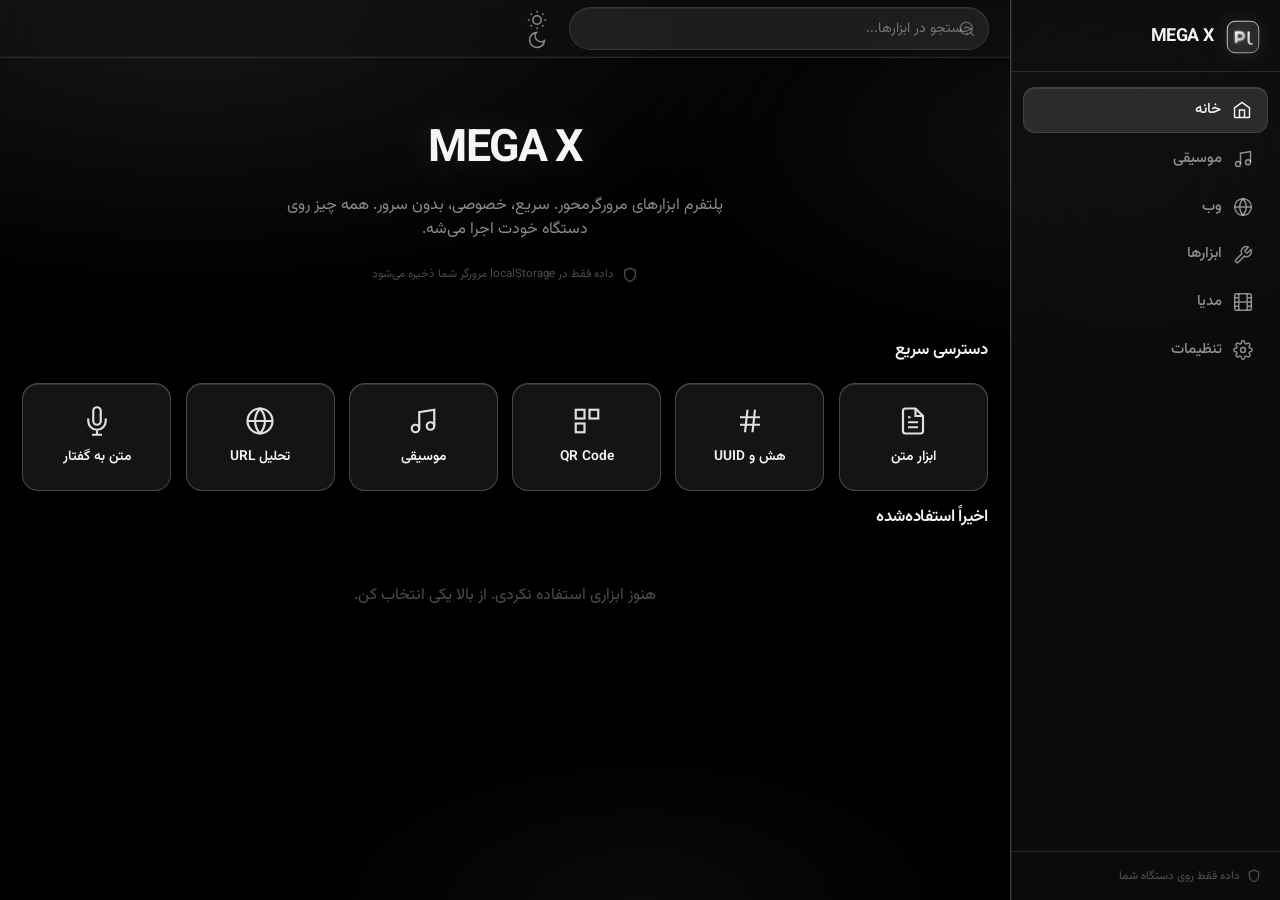
<file: index.html>
<!DOCTYPE html>
<html lang="fa" dir="rtl">
<head>
  <meta charset="UTF-8" />
  <meta name="viewport" content="width=device-width, initial-scale=1.0, viewport-fit=cover" />
  <meta name="description" content="MEGA X — پلتفرم ابزارهای مرورگرمحور پریمیوم. سریع، خصوصی، بدون سرور." />
  <meta name="theme-color" content="#000000" />
  <title>MEGA X</title>
  <link rel="icon" href="assets/svg/logo.svg" type="image/svg+xml" />
  <link rel="stylesheet" href="assets/css/style.css" />
  <link rel="preconnect" href="https://fonts.googleapis.com" />
  <link rel="preconnect" href="https://fonts.gstatic.com" crossorigin />
  <link href="https://fonts.googleapis.com/css2?family=Vazirmatn:wght@300;400;500;600;700&family=Inter:wght@400;500;600;700&display=swap" rel="stylesheet" />
</head>
<body>
  <div id="app" class="app">
    <!-- Sidebar / Nav -->
    <aside id="sidebar" class="sidebar" aria-label="منوی اصلی">
      <div class="sidebar-header">
        <a href="#/" class="brand" data-nav>
          <img src="assets/svg/logo.svg" alt="MEGA X" class="brand-logo" width="36" height="36" />
          <span class="brand-text">MEGA X</span>
        </a>
        <button id="sidebar-close" class="icon-btn mobile-only" aria-label="بستن منو">
          <svg width="20" height="20" viewBox="0 0 24 24" fill="none" stroke="currentColor" stroke-width="2"><path d="M18 6L6 18M6 6l12 12"/></svg>
        </button>
      </div>
      <nav class="sidebar-nav">
        <a href="#/" class="nav-item" data-nav data-route="home">
          <svg class="nav-icon" width="20" height="20" viewBox="0 0 24 24" fill="none" stroke="currentColor" stroke-width="1.75"><path d="M3 9.5L12 3l9 6.5V20a1 1 0 01-1 1H4a1 1 0 01-1-1V9.5z"/><path d="M9 21V12h6v9"/></svg>
          <span>خانه</span>
        </a>
        <a href="#/music" class="nav-item" data-nav data-route="music">
          <svg class="nav-icon" width="20" height="20" viewBox="0 0 24 24" fill="none" stroke="currentColor" stroke-width="1.75"><path d="M9 18V5l12-2v13"/><circle cx="6" cy="18" r="3"/><circle cx="18" cy="16" r="3"/></svg>
          <span>موسیقی</span>
        </a>
        <a href="#/web" class="nav-item" data-nav data-route="web">
          <svg class="nav-icon" width="20" height="20" viewBox="0 0 24 24" fill="none" stroke="currentColor" stroke-width="1.75"><circle cx="12" cy="12" r="10"/><path d="M2 12h20M12 2a15.3 15.3 0 014 10 15.3 15.3 0 01-4 10 15.3 15.3 0 01-4-10 15.3 15.3 0 014-10z"/></svg>
          <span>وب</span>
        </a>
        <a href="#/tools" class="nav-item" data-nav data-route="tools">
          <svg class="nav-icon" width="20" height="20" viewBox="0 0 24 24" fill="none" stroke="currentColor" stroke-width="1.75"><path d="M14.7 6.3a1 1 0 000 1.4l1.6 1.6a1 1 0 001.4 0l3.77-3.77a6 6 0 01-7.94 7.94l-6.91 6.91a2.12 2.12 0 01-3-3l6.91-6.91a6 6 0 017.94-7.94l-3.76 3.76z"/></svg>
          <span>ابزارها</span>
        </a>
        <a href="#/media" class="nav-item" data-nav data-route="media">
          <svg class="nav-icon" width="20" height="20" viewBox="0 0 24 24" fill="none" stroke="currentColor" stroke-width="1.75"><rect x="2" y="2" width="20" height="20" rx="2.18"/><path d="M7 2v20M17 2v20M2 12h20M2 7h5M2 17h5M17 17h5M17 7h5"/></svg>
          <span>مدیا</span>
        </a>
        <a href="#/settings" class="nav-item" data-nav data-route="settings">
          <svg class="nav-icon" width="20" height="20" viewBox="0 0 24 24" fill="none" stroke="currentColor" stroke-width="1.75"><circle cx="12" cy="12" r="3"/><path d="M19.4 15a1.65 1.65 0 00.33 1.82l.06.06a2 2 0 010 2.83 2 2 0 01-2.83 0l-.06-.06a1.65 1.65 0 00-1.82-.33 1.65 1.65 0 00-1 1.51V21a2 2 0 01-2 2 2 2 0 01-2-2v-.09A1.65 1.65 0 009 19.4a1.65 1.65 0 00-1.82.33l-.06.06a2 2 0 01-2.83 0 2 2 0 010-2.83l.06-.06A1.65 1.65 0 004.68 15a1.65 1.65 0 00-1.51-1H3a2 2 0 01-2-2 2 2 0 012-2h.09A1.65 1.65 0 004.6 9a1.65 1.65 0 00-.33-1.82l-.06-.06a2 2 0 010-2.83 2 2 0 012.83 0l.06.06A1.65 1.65 0 009 4.68a1.65 1.65 0 001-1.51V3a2 2 0 012-2 2 2 0 012 2v.09a1.65 1.65 0 001 1.51 1.65 1.65 0 001.82-.33l.06-.06a2 2 0 012.83 0 2 2 0 010 2.83l-.06.06A1.65 1.65 0 0019.4 9a1.65 1.65 0 001.51 1H21a2 2 0 012 2 2 2 0 01-2 2h-.09a1.65 1.65 0 00-1.51 1z"/></svg>
          <span>تنظیمات</span>
        </a>
      </nav>
      <div class="sidebar-footer">
        <div class="privacy-badge">
          <svg width="14" height="14" viewBox="0 0 24 24" fill="none" stroke="currentColor" stroke-width="2"><path d="M12 22s8-4 8-10V5l-8-3-8 3v7c0 6 8 10 8 10z"/></svg>
          <span>داده فقط روی دستگاه شما</span>
        </div>
      </div>
    </aside>

    <div class="overlay" id="overlay" hidden></div>

    <main class="main">
      <header class="topbar">
        <button id="menu-toggle" class="icon-btn mobile-only" aria-label="باز کردن منو">
          <svg width="22" height="22" viewBox="0 0 24 24" fill="none" stroke="currentColor" stroke-width="2"><path d="M3 12h18M3 6h18M3 18h18"/></svg>
        </button>
        <div class="search-wrap">
          <svg class="search-icon" width="18" height="18" viewBox="0 0 24 24" fill="none" stroke="currentColor" stroke-width="2"><circle cx="11" cy="11" r="8"/><path d="M21 21l-4.35-4.35"/></svg>
          <input type="search" id="global-search" placeholder="جستجو در ابزارها..." autocomplete="off" aria-label="جستجوی سراسری" />
        </div>
        <div class="topbar-actions">
          <button id="theme-toggle" class="icon-btn" aria-label="تغییر تم" title="تم">
            <svg class="icon-sun" width="20" height="20" viewBox="0 0 24 24" fill="none" stroke="currentColor" stroke-width="1.75"><circle cx="12" cy="12" r="5"/><path d="M12 1v2M12 21v2M4.22 4.22l1.42 1.42M18.36 18.36l1.42 1.42M1 12h2M21 12h2M4.22 19.78l1.42-1.42M18.36 5.64l1.42-1.42"/></svg>
            <svg class="icon-moon" width="20" height="20" viewBox="0 0 24 24" fill="none" stroke="currentColor" stroke-width="1.75" hidden><path d="M21 12.79A9 9 0 1111.21 3 7 7 0 0021 12.79z"/></svg>
          </button>
        </div>
      </header>

      <div id="content" class="content" role="main">
        <!-- dynamic -->
      </div>
    </main>
  </div>

  <div id="toast-container" class="toast-container" aria-live="polite"></div>

  <script type="module" src="assets/js/app.js"></script>
</body>
</html>
</file>
<file: assets/css/style.css>
/* MEGA X — True Apple Frosted Glass (no blue) */
:root {
  --bg-base: #000000;
  --glass: rgba(255, 255, 255, 0.08);
  --glass-mid: rgba(255, 255, 255, 0.12);
  --glass-strong: rgba(255, 255, 255, 0.16);
  --glass-border: rgba(255, 255, 255, 0.22);
  --glass-border-soft: rgba(255, 255, 255, 0.10);
  --text: #f5f5f7;
  --text-secondary: rgba(235, 235, 245, 0.58);
  --text-muted: rgba(235, 235, 245, 0.32);
  --accent: #ffffff;
  --accent-soft: rgba(255, 255, 255, 0.14);
  --accent-glow: rgba(255, 255, 255, 0.25);
  --fill: rgba(255, 255, 255, 0.08);
  --fill-strong: rgba(255, 255, 255, 0.14);
  --separator: rgba(255, 255, 255, 0.12);
  --success: #30d158;
  --warning: #ffd60a;
  --danger: #ff453a;
  --radius: 16px;
  --radius-sm: 12px;
  --radius-lg: 22px;
  --radius-xl: 28px;
  --shadow: 0 8px 40px rgba(0, 0, 0, 0.55);
  --font: "Vazirmatn", -apple-system, BlinkMacSystemFont, "SF Pro Text", "Inter", system-ui, sans-serif;
  --sidebar-w: 270px;
  --topbar-h: 58px;
  --ease: cubic-bezier(0.22, 1, 0.36, 1);
  --transition: 0.3s var(--ease);
  --blur: blur(48px) saturate(160%);
  --blur-strong: blur(64px) saturate(180%);
}

[data-theme="light"] {
  --bg-base: #e8e8ed;
  --glass: rgba(255, 255, 255, 0.55);
  --glass-mid: rgba(255, 255, 255, 0.7);
  --glass-strong: rgba(255, 255, 255, 0.82);
  --glass-border: rgba(0, 0, 0, 0.08);
  --glass-border-soft: rgba(0, 0, 0, 0.05);
  --text: #1c1c1e;
  --text-secondary: rgba(60, 60, 67, 0.68);
  --text-muted: rgba(60, 60, 67, 0.38);
  --accent: #1c1c1e;
  --accent-soft: rgba(0, 0, 0, 0.06);
  --accent-glow: rgba(0, 0, 0, 0.12);
  --fill: rgba(0, 0, 0, 0.05);
  --fill-strong: rgba(0, 0, 0, 0.09);
  --separator: rgba(0, 0, 0, 0.1);
  --shadow: 0 8px 32px rgba(0, 0, 0, 0.1);
}

*, *::before, *::after { box-sizing: border-box; margin: 0; padding: 0; }

html {
  font-size: 16px;
  -webkit-text-size-adjust: 100%;
  -webkit-font-smoothing: antialiased;
}

body {
  font-family: var(--font);
  background: var(--bg-base);
  color: var(--text);
  line-height: 1.5;
  min-height: 100dvh;
  overflow-x: hidden;
}

/* soft ambient light so glass can catch reflections */
body::before {
  content: "";
  position: fixed;
  inset: 0;
  z-index: -2;
  background:
    radial-gradient(ellipse 90% 60% at 15% 0%, rgba(255,255,255,0.09), transparent 55%),
    radial-gradient(ellipse 70% 50% at 85% 15%, rgba(255,255,255,0.06), transparent 50%),
    radial-gradient(ellipse 60% 40% at 50% 100%, rgba(255,255,255,0.04), transparent 45%),
    #000;
  pointer-events: none;
}

[data-theme="light"] body::before {
  background:
    radial-gradient(ellipse 80% 50% at 20% 0%, rgba(255,255,255,0.9), transparent 50%),
    radial-gradient(ellipse 60% 40% at 90% 20%, rgba(255,255,255,0.7), transparent 45%),
    #e8e8ed;
}

a { color: inherit; text-decoration: none; }
button { font-family: inherit; cursor: pointer; border: none; background: none; color: inherit; }
input, textarea, select { font-family: inherit; color: inherit; }

/* True glass surface */
.glass {
  background: var(--glass);
  backdrop-filter: var(--blur);
  -webkit-backdrop-filter: var(--blur);
  border: 1px solid var(--glass-border);
  box-shadow:
    0 8px 32px rgba(0,0,0,0.4),
    inset 0 1px 0 rgba(255,255,255,0.12);
}

.app { display: flex; min-height: 100dvh; }

.sidebar {
  width: var(--sidebar-w);
  background: rgba(20, 20, 22, 0.55);
  backdrop-filter: var(--blur-strong);
  -webkit-backdrop-filter: var(--blur-strong);
  border-left: 1px solid var(--glass-border);
  box-shadow: inset 1px 0 0 rgba(255,255,255,0.06);
  display: flex;
  flex-direction: column;
  position: fixed;
  top: 0; right: 0; bottom: 0;
  z-index: 100;
  transition: transform var(--transition);
}

[data-theme="light"] .sidebar {
  background: rgba(255, 255, 255, 0.65);
}

.sidebar-header {
  display: flex;
  align-items: center;
  justify-content: space-between;
  padding: 1.2rem 1.2rem 1rem;
  border-bottom: 1px solid var(--separator);
}

.brand {
  display: flex;
  align-items: center;
  gap: 0.7rem;
  font-weight: 700;
  font-size: 1.12rem;
  letter-spacing: -0.03em;
}

.brand-logo {
  filter: drop-shadow(0 0 12px rgba(255,255,255,0.35));
}

.brand-text { color: var(--text); font-weight: 700; }

.sidebar-nav {
  flex: 1;
  padding: 0.9rem 0.75rem;
  display: flex;
  flex-direction: column;
  gap: 0.2rem;
  overflow-y: auto;
}

.nav-item {
  display: flex;
  align-items: center;
  gap: 0.7rem;
  padding: 0.7rem 0.95rem;
  border-radius: var(--radius-sm);
  color: var(--text-secondary);
  font-weight: 500;
  font-size: 0.93rem;
  transition: all var(--transition);
}

.nav-item:hover {
  background: var(--fill);
  color: var(--text);
}

.nav-item.active {
  background: var(--glass-mid);
  color: var(--text);
  border: 1px solid var(--glass-border-soft);
  box-shadow: inset 0 1px 0 rgba(255,255,255,0.1);
}

.nav-icon { flex-shrink: 0; }

.sidebar-footer {
  padding: 0.95rem 1.2rem;
  border-top: 1px solid var(--separator);
}

.privacy-badge {
  display: flex;
  align-items: center;
  gap: 0.45rem;
  font-size: 0.72rem;
  color: var(--text-muted);
}

.main {
  flex: 1;
  margin-right: var(--sidebar-w);
  display: flex;
  flex-direction: column;
  min-width: 0;
}

.topbar {
  height: var(--topbar-h);
  display: flex;
  align-items: center;
  gap: 0.85rem;
  padding: 0 1.3rem;
  background: rgba(18, 18, 20, 0.5);
  backdrop-filter: var(--blur);
  -webkit-backdrop-filter: var(--blur);
  border-bottom: 1px solid var(--glass-border-soft);
  box-shadow: inset 0 -1px 0 rgba(255,255,255,0.04);
  position: sticky;
  top: 0;
  z-index: 50;
}

[data-theme="light"] .topbar {
  background: rgba(255, 255, 255, 0.55);
}

.search-wrap { flex: 1; max-width: 420px; position: relative; }
.search-icon {
  position: absolute;
  right: 13px;
  top: 50%;
  transform: translateY(-50%);
  color: var(--text-muted);
  pointer-events: none;
}

#global-search {
  width: 100%;
  padding: 0.58rem 1rem 0.58rem 2.7rem;
  background: var(--fill);
  border: 1px solid var(--glass-border-soft);
  border-radius: 999px;
  font-size: 0.88rem;
  outline: none;
  transition: all var(--transition);
  box-shadow: inset 0 1px 0 rgba(255,255,255,0.06);
}

#global-search:focus {
  background: var(--fill-strong);
  border-color: var(--glass-border);
  box-shadow: 0 0 0 3px rgba(255,255,255,0.06), inset 0 1px 0 rgba(255,255,255,0.08);
}

.topbar-actions { display: flex; gap: 0.35rem; }

.icon-btn {
  width: 38px;
  height: 38px;
  display: grid;
  place-items: center;
  border-radius: 50%;
  color: var(--text-secondary);
  transition: all var(--transition);
}

.icon-btn:hover {
  background: var(--fill);
  color: var(--text);
}

.content {
  flex: 1;
  padding: 1.4rem;
  max-width: 1100px;
  width: 100%;
  margin: 0 auto;
}

.content > * { animation: fadeUp 0.4s var(--ease) both; }

@keyframes fadeUp {
  from { opacity: 0; transform: translateY(14px); }
  to { opacity: 1; transform: translateY(0); }
}

.mobile-only { display: none; }
.overlay {
  position: fixed;
  inset: 0;
  background: rgba(0, 0, 0, 0.5);
  backdrop-filter: blur(12px);
  -webkit-backdrop-filter: blur(12px);
  z-index: 90;
}

@media (max-width: 900px) {
  .mobile-only { display: grid; }
  .sidebar { transform: translateX(100%); }
  .sidebar.open { transform: translateX(0); }
  .main { margin-right: 0; }
  .content { padding: 1rem; }
}

/* Cards — glass with highlight edge */
.card {
  background: var(--glass);
  backdrop-filter: var(--blur);
  -webkit-backdrop-filter: var(--blur);
  border: 1px solid var(--glass-border);
  border-radius: var(--radius);
  padding: 1.2rem;
  box-shadow:
    0 8px 32px rgba(0,0,0,0.35),
    inset 0 1px 0 rgba(255,255,255,0.14);
  transition: border-color var(--transition), transform var(--transition);
}

.card:hover {
  border-color: rgba(255, 255, 255, 0.3);
}

.btn {
  display: inline-flex;
  align-items: center;
  justify-content: center;
  gap: 0.4rem;
  padding: 0.58rem 1.15rem;
  border-radius: 999px;
  font-weight: 600;
  font-size: 0.88rem;
  transition: all 0.2s var(--ease);
}

.btn:active { transform: scale(0.96); }

.btn-primary {
  background: rgba(255, 255, 255, 0.92);
  color: #0a0a0a;
  box-shadow:
    0 2px 16px rgba(255,255,255,0.15),
    inset 0 1px 0 rgba(255,255,255,0.5);
}

.btn-primary:hover {
  background: #fff;
  box-shadow: 0 4px 24px rgba(255,255,255,0.22);
}

.btn-ghost {
  background: var(--fill);
  color: var(--text);
  border: 1px solid var(--glass-border-soft);
  box-shadow: inset 0 1px 0 rgba(255,255,255,0.08);
}

.btn-ghost:hover {
  background: var(--fill-strong);
  border-color: var(--glass-border);
}

.btn-sm { padding: 0.38rem 0.8rem; font-size: 0.78rem; }

.form-group { margin-bottom: 0.9rem; }
.form-label {
  display: block;
  font-size: 0.8rem;
  font-weight: 500;
  color: var(--text-secondary);
  margin-bottom: 0.35rem;
}

.input, .textarea, .select {
  width: 100%;
  padding: 0.68rem 1rem;
  background: var(--fill);
  border: 1px solid var(--glass-border-soft);
  border-radius: var(--radius-sm);
  font-size: 0.92rem;
  outline: none;
  transition: all var(--transition);
  box-shadow: inset 0 1px 0 rgba(255,255,255,0.06);
}

.input:focus, .textarea:focus, .select:focus {
  background: var(--fill-strong);
  border-color: var(--glass-border);
  box-shadow: 0 0 0 3px rgba(255,255,255,0.05);
}

.textarea { min-height: 130px; resize: vertical; }

.hero { text-align: center; padding: 2.3rem 1rem 1.9rem; }
.hero-title {
  font-size: clamp(2rem, 5vw, 2.8rem);
  font-weight: 700;
  letter-spacing: -0.04em;
  margin-bottom: 0.6rem;
  color: var(--text);
  text-shadow: 0 0 40px rgba(255,255,255,0.15);
}
.hero-desc {
  color: var(--text-secondary);
  font-size: 1rem;
  max-width: 480px;
  margin: 0 auto 1.5rem;
}

.tools-grid {
  display: grid;
  grid-template-columns: repeat(auto-fill, minmax(148px, 1fr));
  gap: 0.9rem;
  margin-top: 1.25rem;
}

.tool-card {
  display: flex;
  flex-direction: column;
  align-items: center;
  gap: 0.65rem;
  padding: 1.4rem 0.9rem;
  background: var(--glass);
  backdrop-filter: var(--blur);
  -webkit-backdrop-filter: var(--blur);
  border: 1px solid var(--glass-border);
  border-radius: var(--radius);
  text-align: center;
  box-shadow: inset 0 1px 0 rgba(255,255,255,0.12);
  transition: all var(--transition);
  cursor: pointer;
}

.tool-card:hover {
  border-color: rgba(255, 255, 255, 0.32);
  transform: translateY(-3px);
  box-shadow:
    0 12px 36px rgba(0,0,0,0.4),
    inset 0 1px 0 rgba(255,255,255,0.18);
}
.tool-card:active { transform: scale(0.97); }
.tool-card svg { width: 30px; height: 30px; color: var(--text); opacity: 0.9; }
.tool-card span { font-weight: 600; font-size: 0.86rem; }

.section-title {
  font-size: 1.05rem;
  font-weight: 600;
  margin-bottom: 0.85rem;
  letter-spacing: -0.02em;
}

.empty-state {
  text-align: center;
  padding: 2.5rem 1.25rem;
  color: var(--text-muted);
}

.page-header { margin-bottom: 1.25rem; }
.page-title {
  font-size: 1.45rem;
  font-weight: 700;
  letter-spacing: -0.03em;
  margin-bottom: 0.3rem;
}
.page-desc { color: var(--text-secondary); font-size: 0.9rem; }

.tool-panel { display: grid; gap: 1rem; }
@media (min-width: 768px) {
  .tool-panel.two-col { grid-template-columns: 1fr 1fr; }
}

.result-box {
  background: var(--fill);
  border: 1px solid var(--glass-border-soft);
  border-radius: var(--radius-sm);
  padding: 0.9rem;
  font-family: ui-monospace, "SF Mono", monospace;
  font-size: 0.86rem;
  word-break: break-all;
  min-height: 44px;
}

.stats-row {
  display: flex;
  flex-wrap: wrap;
  gap: 0.75rem;
  margin-top: 0.7rem;
}

.stat {
  background: var(--fill);
  border: 1px solid var(--glass-border-soft);
  border-radius: var(--radius-sm);
  padding: 0.55rem 0.9rem;
  min-width: 90px;
  box-shadow: inset 0 1px 0 rgba(255,255,255,0.06);
}

.stat-value { font-size: 1.2rem; font-weight: 700; color: var(--text); }
.stat-label { font-size: 0.7rem; color: var(--text-muted); }

.toast-container {
  position: fixed;
  bottom: 1.5rem;
  left: 50%;
  transform: translateX(-50%);
  z-index: 200;
  display: flex;
  flex-direction: column;
  gap: 0.4rem;
  pointer-events: none;
}

.toast {
  background: rgba(40, 40, 44, 0.85);
  backdrop-filter: blur(32px);
  -webkit-backdrop-filter: blur(32px);
  border: 1px solid var(--glass-border);
  color: var(--text);
  padding: 0.7rem 1.2rem;
  border-radius: 999px;
  box-shadow: var(--shadow), inset 0 1px 0 rgba(255,255,255,0.1);
  font-size: 0.86rem;
  animation: toastIn 0.3s var(--ease);
  pointer-events: auto;
}

@keyframes toastIn {
  from { opacity: 0; transform: translateY(10px) scale(0.96); }
  to { opacity: 1; transform: translateY(0) scale(1); }
}

.music-results { display: flex; flex-direction: column; gap: 0.7rem; }

.track-card {
  display: flex;
  gap: 0.9rem;
  align-items: center;
  padding: 0.9rem;
  background: var(--glass);
  backdrop-filter: var(--blur);
  -webkit-backdrop-filter: var(--blur);
  border: 1px solid var(--glass-border);
  border-radius: var(--radius);
  box-shadow: inset 0 1px 0 rgba(255,255,255,0.1);
  transition: all var(--transition);
  cursor: pointer;
}

.track-card:hover {
  border-color: rgba(255, 255, 255, 0.3);
  background: var(--glass-mid);
}
.track-card:active { transform: scale(0.985); }

.track-art {
  width: 54px;
  height: 54px;
  border-radius: 12px;
  background: var(--fill);
  display: grid;
  place-items: center;
  flex-shrink: 0;
  overflow: hidden;
  box-shadow: 0 4px 16px rgba(0,0,0,0.35);
}
.track-art img { width: 100%; height: 100%; object-fit: cover; }
.track-info { flex: 1; min-width: 0; }
.track-title {
  font-weight: 600;
  font-size: 0.93rem;
  margin-bottom: 0.12rem;
  white-space: nowrap;
  overflow: hidden;
  text-overflow: ellipsis;
}
.track-meta {
  font-size: 0.78rem;
  color: var(--text-secondary);
  white-space: nowrap;
  overflow: hidden;
  text-overflow: ellipsis;
}
.track-actions { flex-shrink: 0; }

.settings-list { display: flex; flex-direction: column; gap: 0.65rem; }
.settings-item {
  display: flex;
  align-items: center;
  justify-content: space-between;
  padding: 1rem 1.15rem;
  background: var(--glass);
  backdrop-filter: var(--blur);
  -webkit-backdrop-filter: var(--blur);
  border: 1px solid var(--glass-border);
  border-radius: var(--radius);
  box-shadow: inset 0 1px 0 rgba(255,255,255,0.1);
}

.skeleton {
  background: linear-gradient(90deg, var(--fill) 25%, var(--fill-strong) 50%, var(--fill) 75%);
  background-size: 200% 100%;
  animation: skeleton 1.2s ease-in-out infinite;
  border-radius: 12px;
}
@keyframes skeleton {
  0% { background-position: 200% 0; }
  100% { background-position: -200% 0; }
}

@media (prefers-reduced-motion: reduce) {
  *, *::before, *::after {
    animation-duration: 0.01ms !important;
    transition-duration: 0.01ms !important;
  }
}

:focus-visible { outline: 2px solid rgba(255,255,255,0.5); outline-offset: 2px; }

.hidden { display: none !important; }
.mt-1 { margin-top: 0.45rem; }
.mt-2 { margin-top: 0.9rem; }
.mb-2 { margin-bottom: 0.9rem; }
.flex { display: flex; }
.gap-2 { gap: 0.65rem; }
.flex-wrap { flex-wrap: wrap; }
.text-muted { color: var(--text-muted); }
.text-sm { font-size: 0.82rem; }
.w-full { width: 100%; }

/* ========== MINI PLAYER ========== */
.mini-player {
  position: fixed;
  bottom: 0; left: 0; right: 0;
  z-index: 150;
  display: flex;
  align-items: center;
  gap: 0.75rem;
  padding: 0.6rem 1.1rem;
  padding-bottom: max(0.6rem, env(safe-area-inset-bottom));
  background: rgba(22, 22, 26, 0.65);
  backdrop-filter: blur(56px) saturate(180%);
  -webkit-backdrop-filter: blur(56px) saturate(180%);
  border-top: 1px solid var(--glass-border);
  box-shadow:
    0 -16px 48px rgba(0,0,0,0.5),
    inset 0 1px 0 rgba(255,255,255,0.12);
  cursor: pointer;
  transform: translateY(110%);
  transition: transform 0.45s var(--ease);
}
[data-theme="light"] .mini-player {
  background: rgba(255, 255, 255, 0.72);
}
.mini-player.show { transform: translateY(0); }

.mini-art {
  width: 44px; height: 44px;
  border-radius: 10px;
  object-fit: cover;
  flex-shrink: 0;
  box-shadow: 0 4px 16px rgba(0,0,0,0.4);
}
.mini-info { flex: 1; min-width: 0; }
.mini-title {
  font-weight: 600;
  font-size: 0.88rem;
  white-space: nowrap;
  overflow: hidden;
  text-overflow: ellipsis;
}
.mini-artist {
  font-size: 0.72rem;
  color: var(--text-secondary);
  white-space: nowrap;
  overflow: hidden;
  text-overflow: ellipsis;
}
.mini-controls { display: flex; align-items: center; gap: 0.15rem; }
.mini-controls button {
  width: 36px; height: 36px;
  display: grid;
  place-items: center;
  border-radius: 50%;
  color: var(--text);
  transition: background 0.15s;
}
.mini-controls button:hover { background: var(--fill); }
.mini-play {
  background: rgba(255,255,255,0.15) !important;
  box-shadow: inset 0 1px 0 rgba(255,255,255,0.2);
}

/* ========== FULL PLAYER — real glass player ========== */
.player-overlay {
  position: fixed;
  inset: 0;
  z-index: 160;
  background: rgba(0, 0, 0, 0.55);
  backdrop-filter: blur(16px);
  -webkit-backdrop-filter: blur(16px);
  opacity: 0;
  visibility: hidden;
  transition: opacity 0.35s ease, visibility 0.35s;
}
.player-overlay.open { opacity: 1; visibility: visible; }

.player-sheet {
  position: fixed;
  left: 0; right: 0; bottom: 0;
  z-index: 170;
  max-height: 95dvh;
  border-radius: 28px 28px 0 0;
  background: rgba(18, 18, 22, 0.72);
  backdrop-filter: blur(72px) saturate(200%);
  -webkit-backdrop-filter: blur(72px) saturate(200%);
  border: 1px solid rgba(255, 255, 255, 0.2);
  border-bottom: none;
  box-shadow:
    0 -28px 80px rgba(0,0,0,0.6),
    inset 0 1px 0 rgba(255,255,255,0.18),
    inset 0 -1px 0 rgba(255,255,255,0.04);
  transform: translateY(105%);
  transition: transform 0.5s var(--ease);
  display: flex;
  flex-direction: column;
  overflow: hidden;
}
[data-theme="light"] .player-sheet {
  background: rgba(255, 255, 255, 0.78);
}
.player-sheet.open { transform: translateY(0); }

.player-handle {
  width: 40px; height: 5px;
  border-radius: 99px;
  background: rgba(255, 255, 255, 0.28);
  margin: 0.75rem auto 0.35rem;
  flex-shrink: 0;
  box-shadow: 0 0 8px rgba(255,255,255,0.15);
}

.player-body {
  padding: 0.3rem 1.5rem 1.6rem;
  overflow-y: auto;
  flex: 1;
  display: flex;
  flex-direction: column;
  align-items: center;
}

.player-art-wrap {
  width: min(280px, 72vw);
  aspect-ratio: 1;
  border-radius: 20px;
  overflow: hidden;
  margin: 0.7rem 0 1.4rem;
  box-shadow:
    0 20px 56px rgba(0,0,0,0.55),
    0 0 0 1px rgba(255,255,255,0.12),
    0 0 60px rgba(255,255,255,0.08);
  position: relative;
}
.player-art-wrap img { width: 100%; height: 100%; object-fit: cover; }
.player-art-glow {
  position: absolute;
  inset: -30%;
  background: radial-gradient(circle, rgba(255,255,255,0.18) 0%, transparent 65%);
  z-index: -1;
  animation: pulseGlow 4s ease-in-out infinite;
}
@keyframes pulseGlow {
  0%, 100% { opacity: 0.4; transform: scale(1); }
  50% { opacity: 0.7; transform: scale(1.08); }
}

.player-track-title {
  font-size: 1.35rem;
  font-weight: 700;
  text-align: center;
  letter-spacing: -0.03em;
  text-shadow: 0 0 24px rgba(255,255,255,0.12);
}
.player-track-artist {
  font-size: 0.95rem;
  color: var(--text-secondary);
  margin-top: 0.25rem;
  text-align: center;
}
.player-badge {
  display: inline-block;
  margin-top: 0.5rem;
  font-size: 0.68rem;
  padding: 0.2rem 0.65rem;
  border-radius: 99px;
  background: var(--fill);
  color: var(--text-secondary);
  border: 1px solid var(--glass-border-soft);
  box-shadow: inset 0 1px 0 rgba(255,255,255,0.08);
}

.player-progress-wrap {
  width: 100%;
  max-width: 360px;
  margin: 1.5rem 0 0.35rem;
}
.player-time {
  display: flex;
  justify-content: space-between;
  font-size: 0.7rem;
  color: var(--text-muted);
  margin-top: 0.35rem;
  font-variant-numeric: tabular-nums;
}
.player-seek {
  -webkit-appearance: none;
  appearance: none;
  width: 100%;
  height: 6px;
  border-radius: 99px;
  background: rgba(255,255,255,0.12);
  outline: none;
  cursor: pointer;
  box-shadow: inset 0 1px 2px rgba(0,0,0,0.3);
}
.player-seek::-webkit-slider-thumb {
  -webkit-appearance: none;
  width: 16px; height: 16px;
  border-radius: 50%;
  background: #fff;
  box-shadow: 0 0 12px rgba(255,255,255,0.45), 0 2px 8px rgba(0,0,0,0.4);
  cursor: pointer;
}

.player-controls {
  display: flex;
  align-items: center;
  justify-content: center;
  gap: 1.4rem;
  margin: 1.25rem 0 0.5rem;
}
.player-controls button {
  display: grid;
  place-items: center;
  color: var(--text);
  transition: transform 0.12s, opacity 0.15s;
}
.player-controls button:active { transform: scale(0.88); }
.player-btn-sm { width: 46px; height: 46px; opacity: 0.88; }
.player-btn-main {
  width: 72px;
  height: 72px;
  border-radius: 50%;
  background: rgba(255, 255, 255, 0.95);
  color: #0a0a0a;
  box-shadow:
    0 6px 28px rgba(255,255,255,0.2),
    0 4px 16px rgba(0,0,0,0.35),
    inset 0 1px 0 rgba(255,255,255,0.6);
}

.player-links {
  display: flex;
  flex-wrap: wrap;
  gap: 0.45rem;
  justify-content: center;
  margin: 0.6rem 0 0.9rem;
}
.player-links a {
  font-size: 0.72rem;
  padding: 0.32rem 0.75rem;
  border-radius: 99px;
  background: var(--fill);
  border: 1px solid var(--glass-border-soft);
  color: var(--text-secondary);
  transition: all 0.2s;
  box-shadow: inset 0 1px 0 rgba(255,255,255,0.06);
}
.player-links a:hover {
  background: var(--fill-strong);
  color: var(--text);
  border-color: var(--glass-border);
}

.playlist-toggle {
  width: 100%;
  max-width: 360px;
  padding: 0.75rem 1.05rem;
  border-radius: 16px;
  background: var(--glass);
  backdrop-filter: blur(20px);
  -webkit-backdrop-filter: blur(20px);
  border: 1px solid var(--glass-border);
  display: flex;
  align-items: center;
  justify-content: space-between;
  font-weight: 600;
  font-size: 0.88rem;
  margin-top: 0.25rem;
  box-shadow: inset 0 1px 0 rgba(255,255,255,0.1);
  transition: all 0.2s;
}
.playlist-toggle:hover {
  background: var(--glass-mid);
  border-color: rgba(255,255,255,0.28);
}

.playlist-panel {
  width: 100%;
  max-width: 360px;
  max-height: 0;
  overflow: hidden;
  transition: max-height 0.4s var(--ease), opacity 0.3s;
  opacity: 0;
}
.playlist-panel.open {
  max-height: 280px;
  opacity: 1;
  margin-top: 0.7rem;
  overflow-y: auto;
}

.playlist-item {
  display: flex;
  align-items: center;
  gap: 0.7rem;
  padding: 0.6rem 0.5rem;
  border-radius: 12px;
  cursor: pointer;
  transition: background 0.15s;
}
.playlist-item:hover { background: var(--fill); }
.playlist-item.active {
  background: var(--glass-mid);
  border: 1px solid var(--glass-border-soft);
}
.playlist-item img {
  width: 40px; height: 40px;
  border-radius: 8px;
  object-fit: cover;
  box-shadow: 0 2px 8px rgba(0,0,0,0.3);
}
.playlist-item-info { flex: 1; min-width: 0; }
.playlist-item-title {
  font-size: 0.84rem;
  font-weight: 600;
  white-space: nowrap;
  overflow: hidden;
  text-overflow: ellipsis;
}
.playlist-item-artist { font-size: 0.72rem; color: var(--text-muted); }

body.has-player .content { padding-bottom: 5.2rem; }

@media (max-width: 600px) {
  .track-card { flex-wrap: wrap; }
  .track-actions { width: 100%; margin-top: 0.4rem; }
}
</file>
